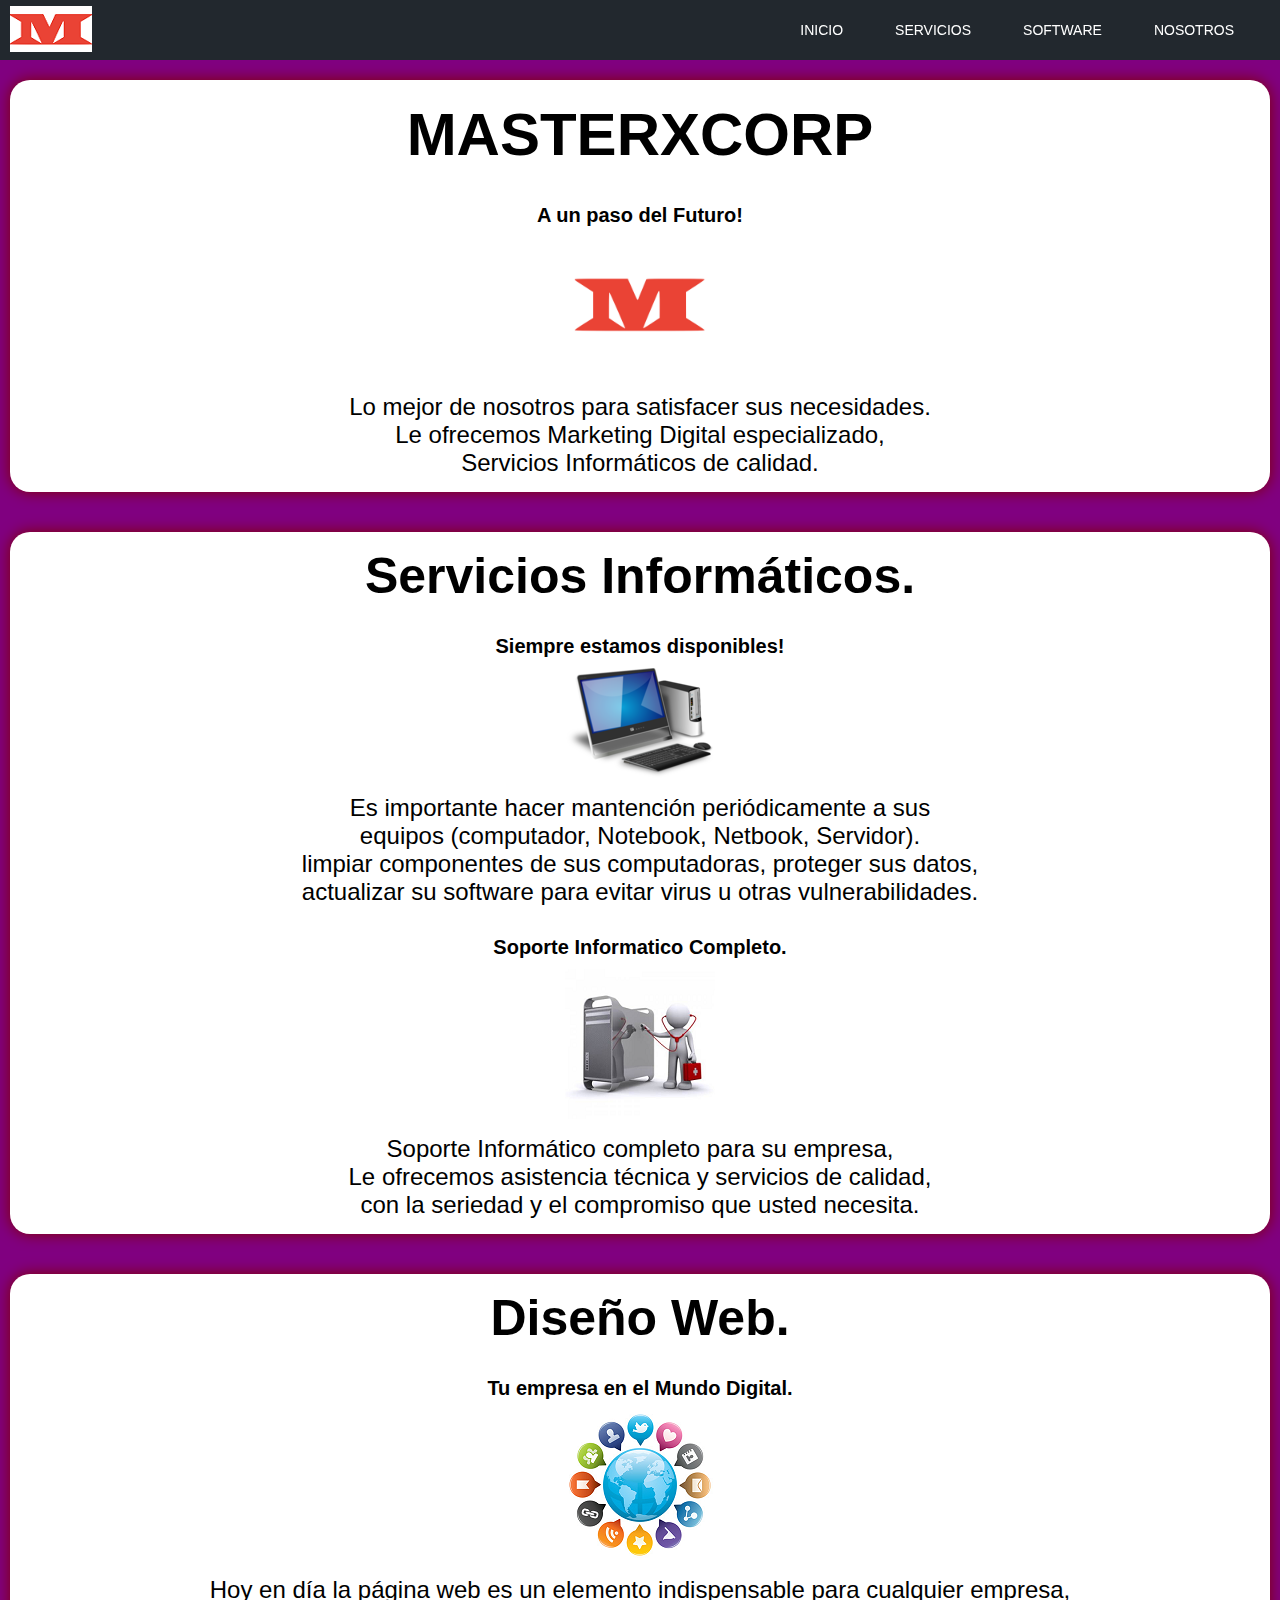
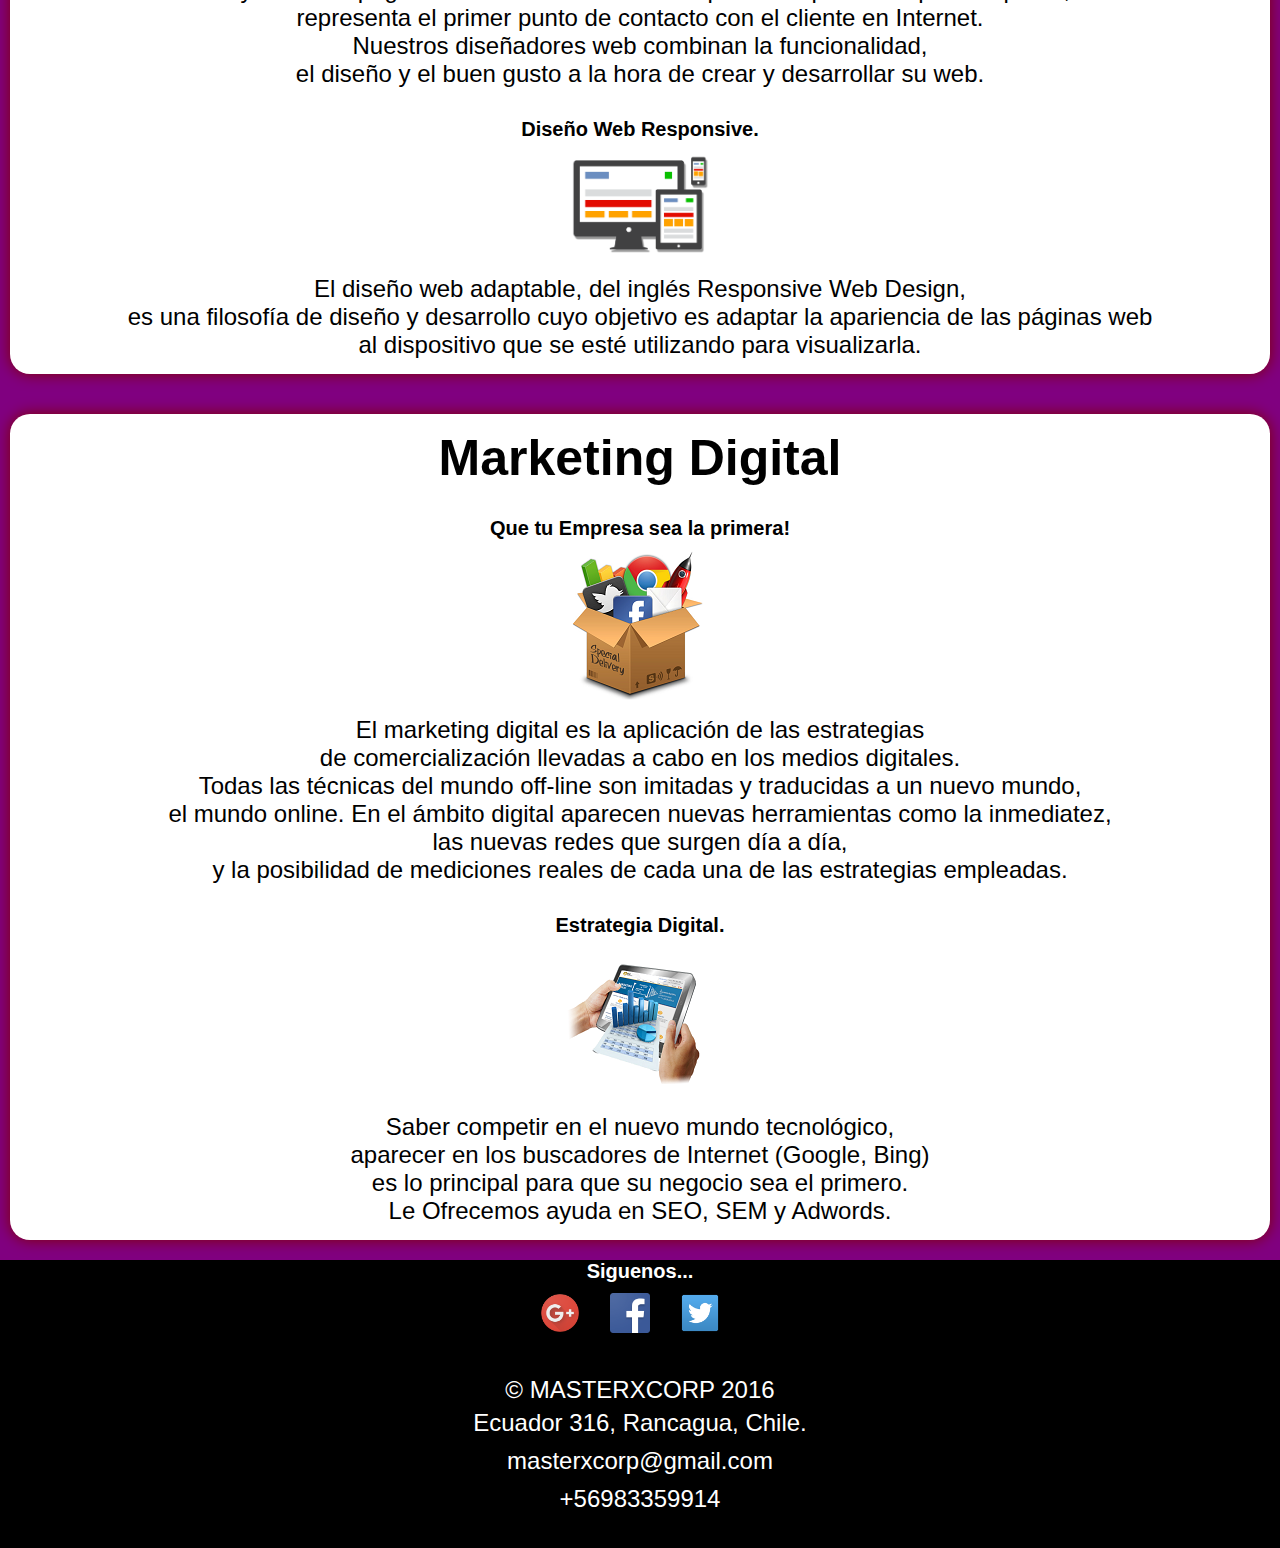
<file: index.html>
<!DOCTYPE html>
<html lang="es">
<head>
	<meta charset="utf-8">
	<meta name="autor" 		content="Victor Jara Alvarez">
	<meta name="viewport" 	content="width=device-width, initial-scale=1, maximum-scale=1">
<!-- Autor Google + -->
	<link rel="author" 		href="https://plus.google.com/+VictorJaraalvarez">
	<link rel="publisher" 	href="https://plus.google.com/+MasterxcorpClServicios">

<!-- Para compartir en FACEBOOK -->
    <meta property="og:url" 		content="http://masterxcorp.cl"/>
    <meta property="og:type" 		content="article"/>
    <meta property="og:title" 		content="MASTERXCORP SERVICIOS INFORMATICOS"/>
    <meta property="og:description" content="Servicios Informáticos, Creación de páginas Web, Diseño Web, Marketing Digital, Asistencia Técnica."/>
    <meta property="og:image" 		content="http://masterxcorp.cl/files/img/logos/masterxcorp.png"/>
<!-- verificación en los buscadores web -->
	
<!-- SEO para google -->
<meta name="description" content="Servicios Informáticos, Creación de páginas Web, Diseño Web, Marketing Digital, Formateo Computador, Notebook, Redes Wifi, LAN, Asistencia Técnica.">

<meta name="keywords" content="Pichilemu, Rancagua, Servicios Informáticos, Diseño Web, Creación de páginas Web, Marketing Digital, ">

<!-- Robots -->
	<META name="robots" content="INDEX,FOLLOW">

<!-- Estilos CSS **********************************************-->
	<link rel="stylesheet" 	href="files/css/estilos.css"/>
<!-- Pagina Canonical -->
	<link rel="canonical" 	href="http://masterxcorp.cl"/>
<!-- FABICON -->
	<link rel="shortcut icon" href="favicon.ico" title="favicon"/>

<!--[if lt IE 9]>
          <script src="https://oss.maxcdn.com/libs/html5shiv/3.7.0/html5shiv.js"></script>
          <script src="https://oss.maxcdn.com/libs/respond.js/1.4.2/respond.min.js"></script>
<![endif]-->
	
<!-- titulo de la web -->
<title>MasterXCorp | Servicios Informáticos | Desarrollo Web </title>	
</head>
<body>



<!-- Header con estilo y siempre visible -->
<header>
    <a href="#" id="logo">Logo</a>
    <nav id="menu">
        <a href="#" class="nav-mobile" id="nav-mobile"></a>
        <ul>
            <li><a href="http://masterxcorp.cl">Inicio</a></li>
            <li><a href="servicios.html">Servicios</a></li>
            <li><a href="software.html">Software</a></li>
            <li><a href="nosotros.html">Nosotros</a></li>
        </ul>
    </nav>
</header>
<!-- Header con estilo y siempre visible -->



<div id="content">
<section>
<article>
<h1><strong>MASTERXCORP</strong></h1>
<h3>A un paso del Futuro!</h3>
<img src="files/img/logos/masterxcorp.png" WIDTH="150" HEIGHT="150" alt="Logo de MasterXCorp" title="Logo de MasterXCorp">
<p>Lo mejor de nosotros para satisfacer sus necesidades.<br/>
Le ofrecemos Marketing Digital especializado,<br/>
Servicios Informáticos de calidad.</p>
</article>
</section>



<section>
<article>
<div class="seccion">
<h2>Servicios Informáticos.</h2>
<h3>Siempre estamos disponibles!</h3>
<img src="files/img/img/computer.png" alt="computadora" title="computadora">
<p>
Es importante hacer mantención periódicamente a sus <br/>
equipos (computador, Notebook, Netbook, Servidor).<br/>
limpiar componentes de sus computadoras, proteger sus datos, <br/>
actualizar su software para evitar virus u otras vulnerabilidades.<br/>
</p>
<h3>Soporte Informatico Completo.</h3>
<img src="files/img/img/servicio.png"  alt="Servicio" title="Servicio">
<p>
Soporte Informático completo para su empresa,<br/>
Le ofrecemos asistencia técnica y servicios de calidad,<br/> 
con la seriedad y el compromiso que usted necesita.
</p>
</div>
</article>
</section>




<section>
<article>
<h2>Diseño Web.</h2>
<h3>Tu empresa en el Mundo Digital.</h3>
<img src="files/img/img/contenidos.png"  alt="Contenidos" title="Contenidos">
<p>
Hoy en día la página web es un elemento indispensable para cualquier empresa,<br/>
representa el primer punto de contacto con el cliente en Internet.<br/> 
Nuestros diseñadores web combinan la funcionalidad,<br/> 
el diseño y el buen gusto a la hora de crear y desarrollar su web.<br/>
</p>
<h3>Diseño Web Responsive.</h3>
<img src="files/img/img/responsive.png"  alt="responsive" title="responsive" WIDTH="150" HEIGHT="150">
<p>El diseño web adaptable, del inglés Responsive Web Design,<br/>
es una filosofía de diseño y desarrollo cuyo objetivo es adaptar la apariencia de las páginas web<br/>
al dispositivo que se esté utilizando para visualizarla.<br/>
</p>
</article>
</section>




<section>
<article>
<h2>Marketing Digital</h2>
<h3>Que tu Empresa sea la primera!</h3>
<img src="files/img/img/marketing.png"  alt="Marketing" title="Marketing">
<p>El marketing digital es la aplicación de las estrategias <br/>
 de comercialización llevadas a cabo en los medios digitales. <br/>
 Todas las técnicas del mundo off-line son imitadas y traducidas a un nuevo mundo,<br/>
 el mundo online. En el ámbito digital aparecen nuevas herramientas como la inmediatez,<br/>
 las nuevas redes que surgen día a día,<br/>
 y la posibilidad de mediciones reales de cada una de las estrategias empleadas. 
</p>
<h3>Estrategia Digital.</h3>
<img src="files/img/img/grafico.png" alt="Servicio" title="Servicio">
<p>
Saber competir en el nuevo mundo tecnológico,<br/>
aparecer en los buscadores de Internet (Google, Bing)<br/>
es lo principal para que su negocio sea el primero.<br/>
Le Ofrecemos ayuda en SEO, SEM y Adwords.
</p>
</article>
</section>



<footer>
<h3>Siguenos...</h3>
<nav>
<ul>
   <li><a href="https://plus.google.com/106494353162200826220" target="_blank">
  <img src="files/img/logos/googleplus.png" alt="google plus" title="Google plus" WIDTH="50" HEIGHT="50"/></a></li>
  <li><a href="http://www.facebook.com/masterxcorp" target="_blank">
  <img src="files/img/logos/face.png" alt="facebook" title="Facebook" WIDTH="50" HEIGHT="50" /></a></li>
  <li><a href="https://twitter.com/masterxcorp" target="_blank">
  <img src="files/img/logos/twitter.png" alt="twitter" title="twitter" WIDTH="50" HEIGHT="50" /></a></li>
</ul>
</nav>
<adress>© MASTERXCORP 2016</adress>
<p>Ecuador 316, Rancagua, Chile.</p>
<p>masterxcorp@gmail.com</p>
<p>+56983359914</p>
</footer>





</div>
<script src="https://ajax.googleapis.com/ajax/libs/jquery/1.9.1/jquery.min.js"></script>
<script>
    $(function() {

        var btn_movil = $('#nav-mobile'),
            menu = $('#menu').find('ul');

        // Al dar click agregar/quitar clases que permiten el despliegue del menú
        btn_movil.on('click', function (e) {
            e.preventDefault();

            var el = $(this);

            el.toggleClass('nav-active');
            menu.toggleClass('open-menu');
        })

    });
</script>
</body>
</html>
</file>
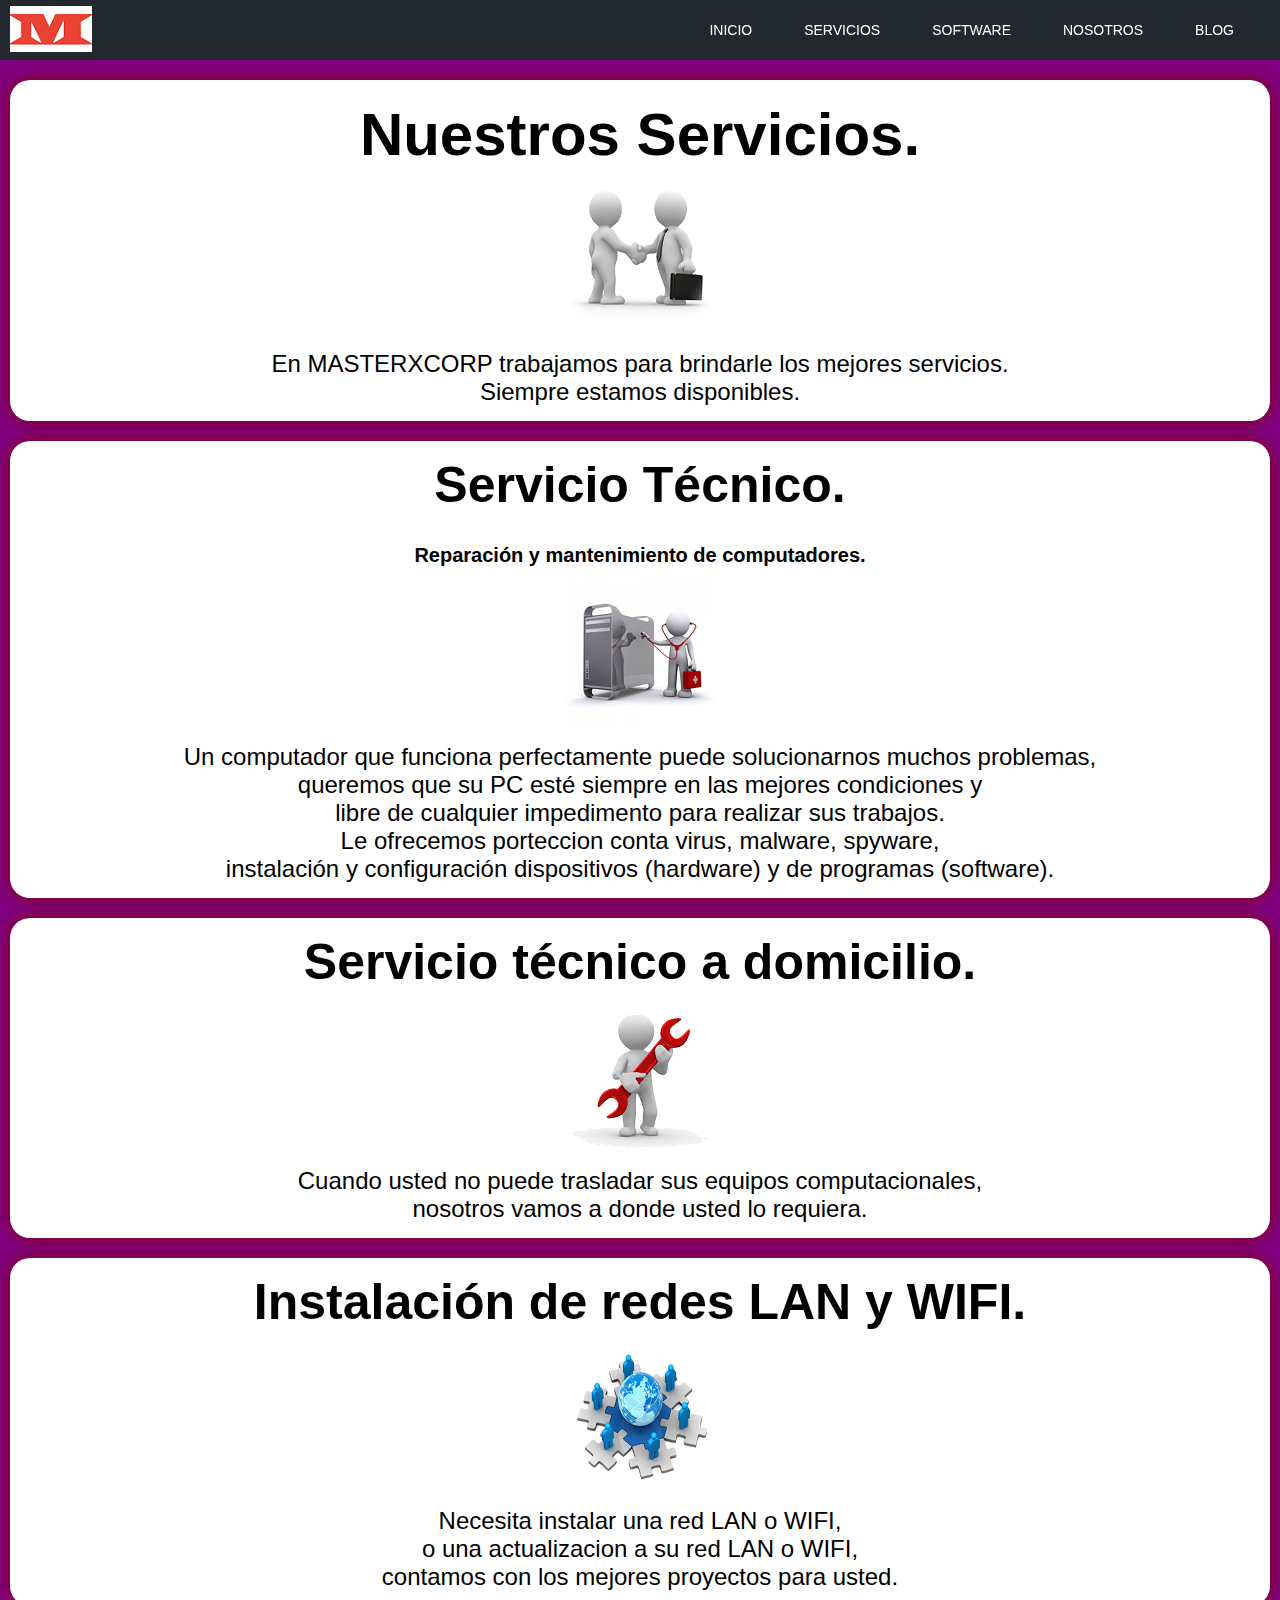
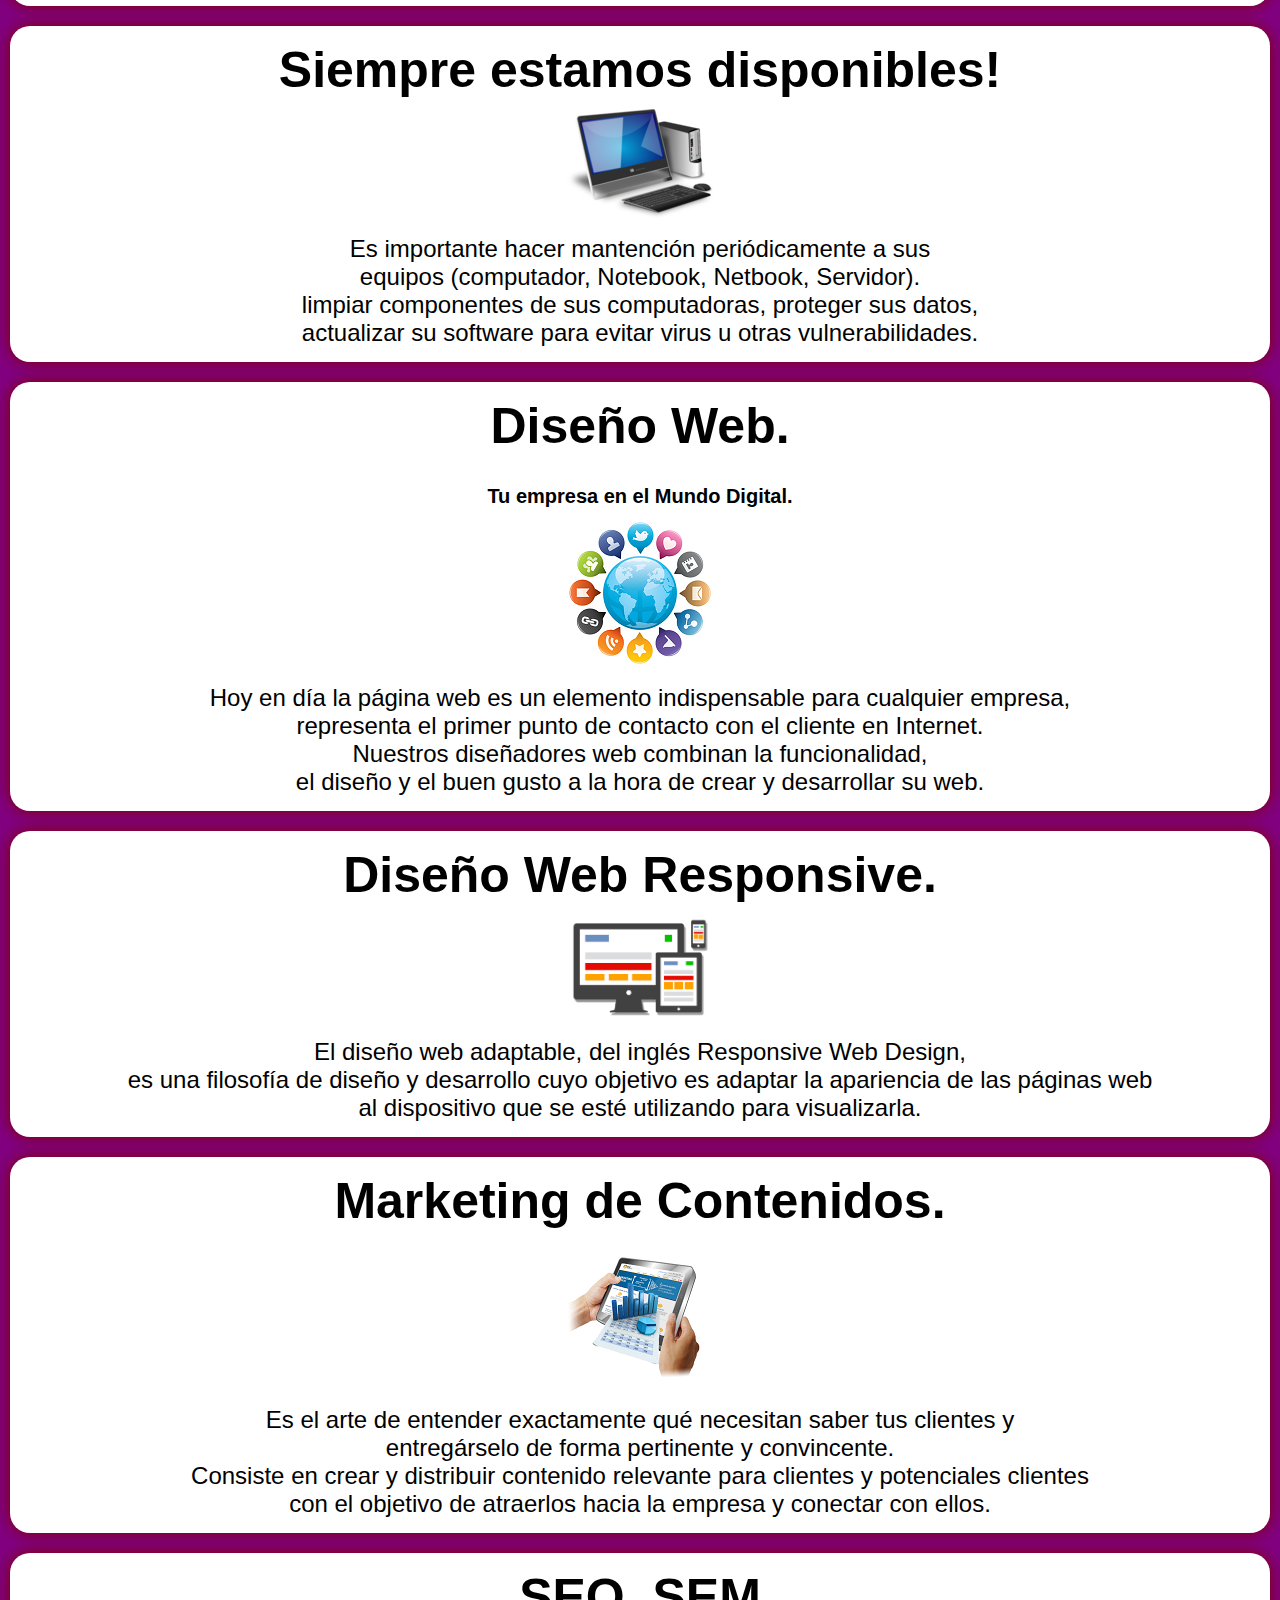
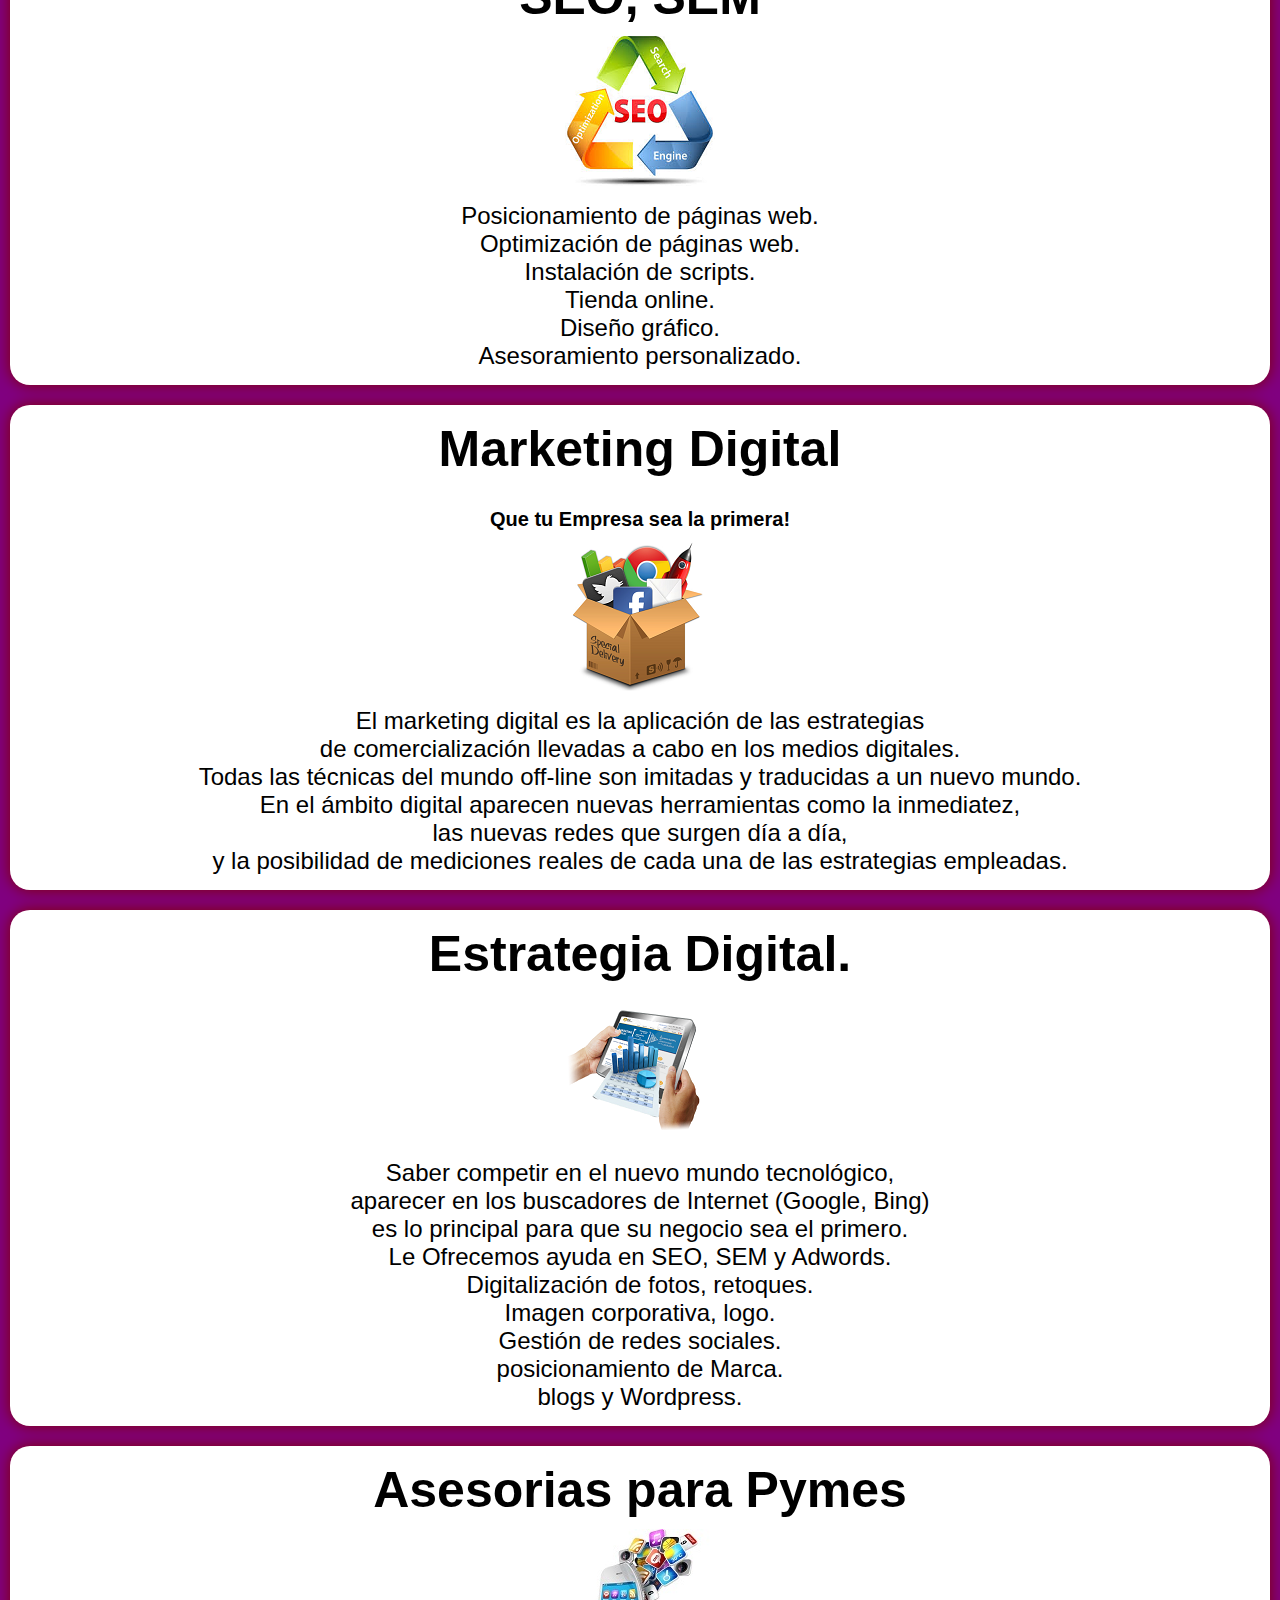
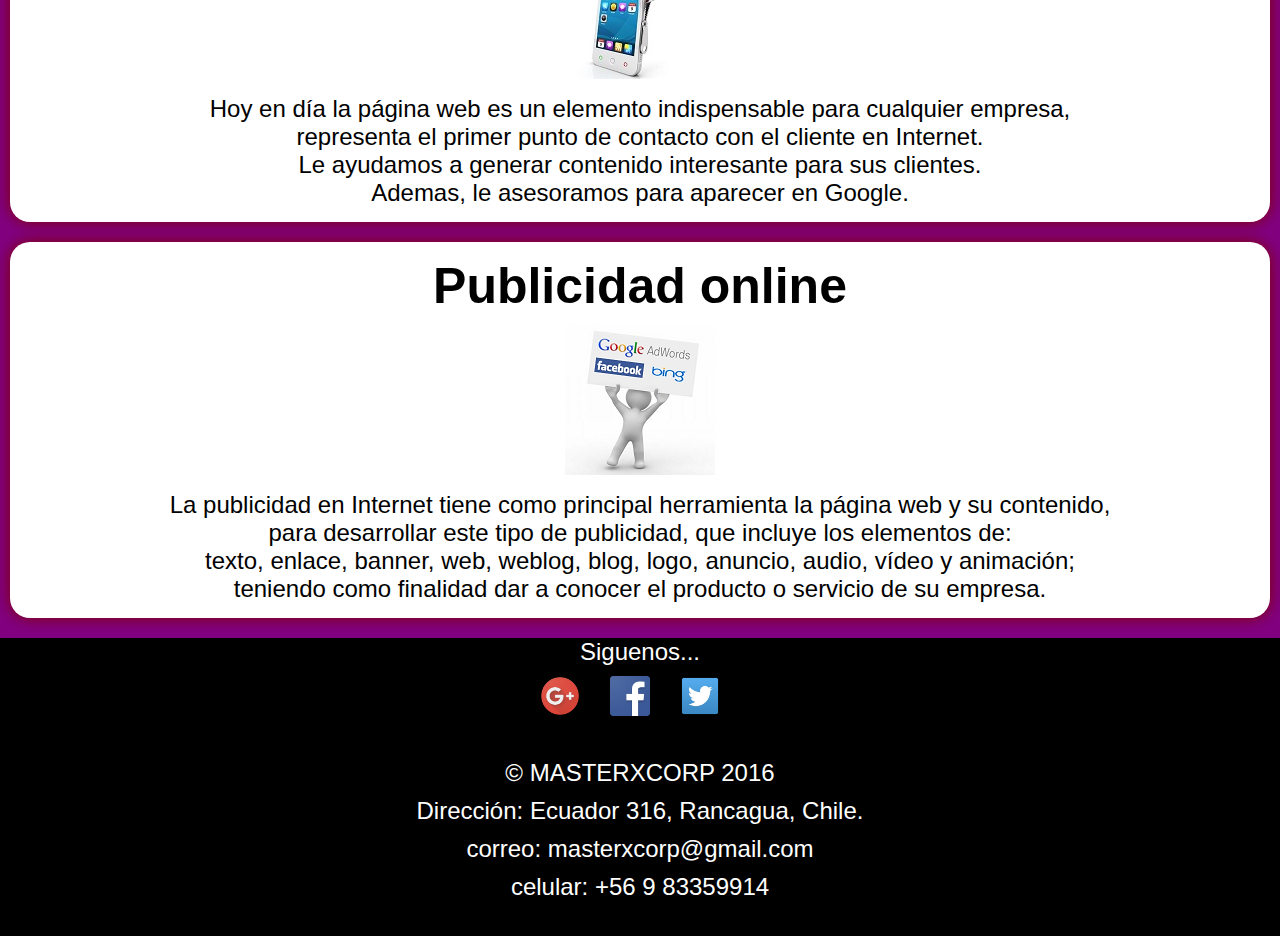
<file: servicios.html>
﻿<!DOCTYPE html>
<html lang="es">
<head>
<meta charset="utf-8">
<meta name="autor" 			content="VictorJaraalvarez">
<meta name="viewport" 		content="width=device-width, user-scalable=no, initial-scale=1.0, maximum-scale=1.0, minimum-scale=1.0">
<!-- Autor Google + -->
<link rel="author" 		href="https://plus.google.com/+VictorJaraalvarez">
<link rel="publisher" 	href="https://plus.google.com/+MasterxcorpClServicios">
<!-- Para compartir en GOOGLE PLUS -->
<meta itemprop="name" 					content="MasterXCorp">
<meta itemprop="description" 			content="Servicios Informáticos, Marketing Digital, Asistencia técnica y mucho más.">
<meta itemprop="image" 					content="http://masterxcorp.cl/files/img/logos/masterxcorp.png">
<!-- Para compartir en FACEBOOK -->
<meta property="og:url"           		content="http://masterxcorp.cl" />
<meta property="og:type"         		content="article" />
<meta property="og:title"         		content="MASTERXCORP SERVICIOS INFORMATICOS" />
<meta property="og:description"  		content="Servicios Informáticos, Marketing Digital, Asistencia técnica y mucho más." />
<meta property="og:image"         		content="http://masterxcorp.cl/files/img/logos/masterxcorp.png" />

<!-- SEO para google -->
<meta name="description" 	content="Servicios Informáticos, Marketing Digital, Asistencia técnica y mucho más.">
<meta name="keywords" 		content="Servicios Informáticos, Marketing Digital, Asistencia Técnica y mucho más.">
<!-- Robots -->
<META name="robots" content="INDEX,FOLLOW">
<!-- Pagina Canonical -->
<link rel="canonical" href="http://masterxcorp.cl/servicios.html" />
<!-- Estilos CSS -->
<link rel="stylesheet" href="files/css/estilos.css" />
<!--[if lt IE 9]>
          <script src="https://oss.maxcdn.com/libs/html5shiv/3.7.0/html5shiv.js"></script>
          <script src="https://oss.maxcdn.com/libs/respond.js/1.4.2/respond.min.js"></script>
<![endif]-->
<!-- FABICON -->
<link rel="shortcut icon" href="favicon.ico" title="favicon"/>
<!-- titulo de la web -->
<title> MasterXCorp | Servicios | Rancagua</title>
</head>
<body>

<!-- Header con estilo y siempre visible -->
<header>
    <a href="#" id="logo">Logo</a>
    <nav id="menu">
        <a href="#" class="nav-mobile" id="nav-mobile"></a>
        <ul>
            <li><a href="http://masterxcorp.cl">Inicio</a></li>
            <li><a href="servicios.html">Servicios</a></li>
            <li><a href="software.html">Software</a></li>
            <li><a href="nosotros.html">Nosotros</a></li>
            <li><a href="https://masterxcorp.wordpress.com" TARGET="_blank">Blog</a></li>
        </ul>
    </nav>
</header>
<!-- Header con estilo y siempre visible -->
<section>
<article>
<h1>Nuestros Servicios.</h1>
<img src="files/img/img/servicios.png"  alt="servicios" title="servicios">
<p>En MASTERXCORP trabajamos para brindarle los mejores servicios.</br >
Siempre estamos disponibles.</p>
</article>		
<article>	
<h2>Servicio Técnico.</h2>
<h3>Reparación y mantenimiento de computadores.</h3>
<img src="files/img/img/servicio.png"  alt="servicios" title="servicios">
<p>Un  computador  que  funciona   perfectamente  puede solucionarnos  muchos  problemas,<br/>
 queremos  que  su  PC esté siempre en  las mejores condiciones y <br/>
 libre de cualquier impedimento para realizar sus trabajos. <br/>
 Le ofrecemos porteccion conta virus, malware, spyware, <br/>
 instalación y configuración dispositivos (hardware) y de programas (software).</p>
</article>		
<article>	
<h2>Servicio técnico a domicilio.</h2>
<img src="files/img/img/trab.png"  alt="trabajo" title="trabajo">
<p>Cuando usted no puede trasladar sus equipos computacionales, <br />
nosotros vamos a donde usted lo requiera.</p>
</article>		
<article>	
<h2>Instalación de redes LAN y WIFI.</h2>
<img src="files/img/img/redes.png"  alt="resdes" title="redes">
<p>Necesita instalar una red LAN o WIFI, <br />
o una actualizacion a su red LAN o WIFI, <br />
contamos con los mejores proyectos para usted.</p>
</article>		
<article>	
<h2>Siempre estamos disponibles!</h2>
<img src="files/img/img/computer.png" alt="computadora" title="computadora">
<p>Es importante hacer mantención periódicamente a sus <br/>
equipos (computador, Notebook, Netbook, Servidor).<br/>
limpiar componentes de sus computadoras, proteger sus datos, <br/>
actualizar su software para evitar virus u otras vulnerabilidades.</p>
</article>
<article>
<h2>Diseño Web.</h2>
<h3>Tu empresa en el Mundo Digital.</h3>
<img src="files/img/img/contenidos.png"  alt="Contenidos" title="Contenidos">
<p>
Hoy en día la página web es un elemento indispensable para cualquier empresa,<br/>
representa el primer punto de contacto con el cliente en Internet.<br/> 
Nuestros diseñadores web combinan la funcionalidad,<br/> 
el diseño y el buen gusto a la hora de crear y desarrollar su web.<br/>
</p>
</article>
<article>
<h2>Diseño Web Responsive.</h2>
<img src="files/img/img/responsive.png"  alt="responsive" title="responsive" WIDTH="150" HEIGHT="150">
<p>El diseño web adaptable, del inglés Responsive Web Design,<br/>
es una filosofía de diseño y desarrollo cuyo objetivo es adaptar la apariencia de las páginas web<br/>
al dispositivo que se esté utilizando para visualizarla.<br/>
</p>
</article>
<article>
<h2>Marketing de Contenidos.</h2>
<img src="files/img/img/grafico.png"  alt="contenidos" title="contenidos">
<p>Es el arte de entender exactamente qué necesitan saber tus clientes y <br />
entregárselo de forma pertinente y convincente. <br />
Consiste en crear y distribuir contenido relevante para clientes y potenciales clientes<br />
con el objetivo de atraerlos hacia la empresa y conectar con ellos.</p>
</article>
<article>
<h2>SEO, SEM</h2>
<img src="files/img/img/seo.png"  alt="seo" title="seo">
 <p>Posicionamiento de páginas web.</br>
Optimización de páginas web.</br>
Instalación de scripts.</br>
Tienda online.</br>
Diseño gráfico.</br>
Asesoramiento personalizado.</br></p>    
</article>	
<article>
<h2>Marketing Digital</h2>
<h3>Que tu Empresa sea la primera!</h3>
<img src="files/img/img/marketing.png"  alt="Marketing" title="Marketing">
<p>El marketing digital es la aplicación de las estrategias <br/>
 de comercialización llevadas a cabo en los medios digitales. <br/>
 Todas las técnicas del mundo off-line son imitadas y traducidas a un nuevo mundo.<br/>
 En el ámbito digital aparecen nuevas herramientas como la inmediatez,<br/>
 las nuevas redes que surgen día a día,<br/>
 y la posibilidad de mediciones reales de cada una de las estrategias empleadas. 
</p>
</article>	
<article>
<h2>Estrategia Digital.</h2>
<img src="files/img/img/grafico.png" alt="Servicio" title="Servicio">
<p>
Saber competir en el nuevo mundo tecnológico,<br/>
aparecer en los buscadores de Internet (Google, Bing)<br/>
es lo principal para que su negocio sea el primero.<br/>
Le Ofrecemos ayuda en SEO, SEM y Adwords.<br />
Digitalización de fotos, retoques.<br/>
Imagen corporativa, logo.<br/>
Gestión de redes sociales.<br/>
posicionamiento de Marca.<br/>
blogs y Wordpress.<br/></p>
</article>	
<article>
<h2>Asesorias para Pymes</h2>
<img src="files/img/img/movil.jpg"  alt="movil" title="movil">
<p>Hoy en día la página web es un elemento indispensable para cualquier empresa,<br />
representa el primer punto de contacto con el cliente en Internet.<br />
Le ayudamos a generar contenido interesante para sus clientes.<br />
Ademas, le asesoramos para aparecer en Google.</p>
</article>	
<article>
<h2>Publicidad online</h2>
<img src="files/img/img/public.png"  alt="public" title="public">
<p>La publicidad en Internet tiene como principal herramienta la página web y su contenido,<br />
 para desarrollar este tipo de publicidad, que incluye los elementos de: <br />
 texto, enlace, banner, web, weblog, blog, logo, anuncio, audio, vídeo y animación; <br />
 teniendo como finalidad dar a conocer el producto o servicio de su empresa.</p>
</article>	
</section>












<footer>
<p>Siguenos...</p>
<nav>
<ul>
   <li><a href="https://plus.google.com/106494353162200826220" target="_blank">
  <img src="files/img/logos/googleplus.png" alt="google plus" title="Google plus" WIDTH="50" HEIGHT="50"/></a></li>
  <li><a href="http://www.facebook.com/masterxcorp" target="_blank">
  <img src="files/img/logos/face.png" alt="facebook" title="Facebook" WIDTH="50" HEIGHT="50" /></a></li>
  <li><a href="https://twitter.com/masterxcorp" target="_blank">
  <img src="files/img/logos/twitter.png" alt="twitter" title="twitter" WIDTH="50" HEIGHT="50" /></a></li>
</ul>
</nav>
<p>© MASTERXCORP 2016</p>
<p>Dirección: Ecuador 316, Rancagua, Chile.</p>
<p>correo: masterxcorp@gmail.com</p>
<p>celular: +56 9 83359914</p>
</footer>
</div>
<script src="https://ajax.googleapis.com/ajax/libs/jquery/1.9.1/jquery.min.js"></script>
<script>
    $(function() {

        var btn_movil = $('#nav-mobile'),
            menu = $('#menu').find('ul');

        // Al dar click agregar/quitar clases que permiten el despliegue del menú
        btn_movil.on('click', function (e) {
            e.preventDefault();

            var el = $(this);

            el.toggleClass('nav-active');
            menu.toggleClass('open-menu');
        })

    });
</script>
</body>
</html>
</file>
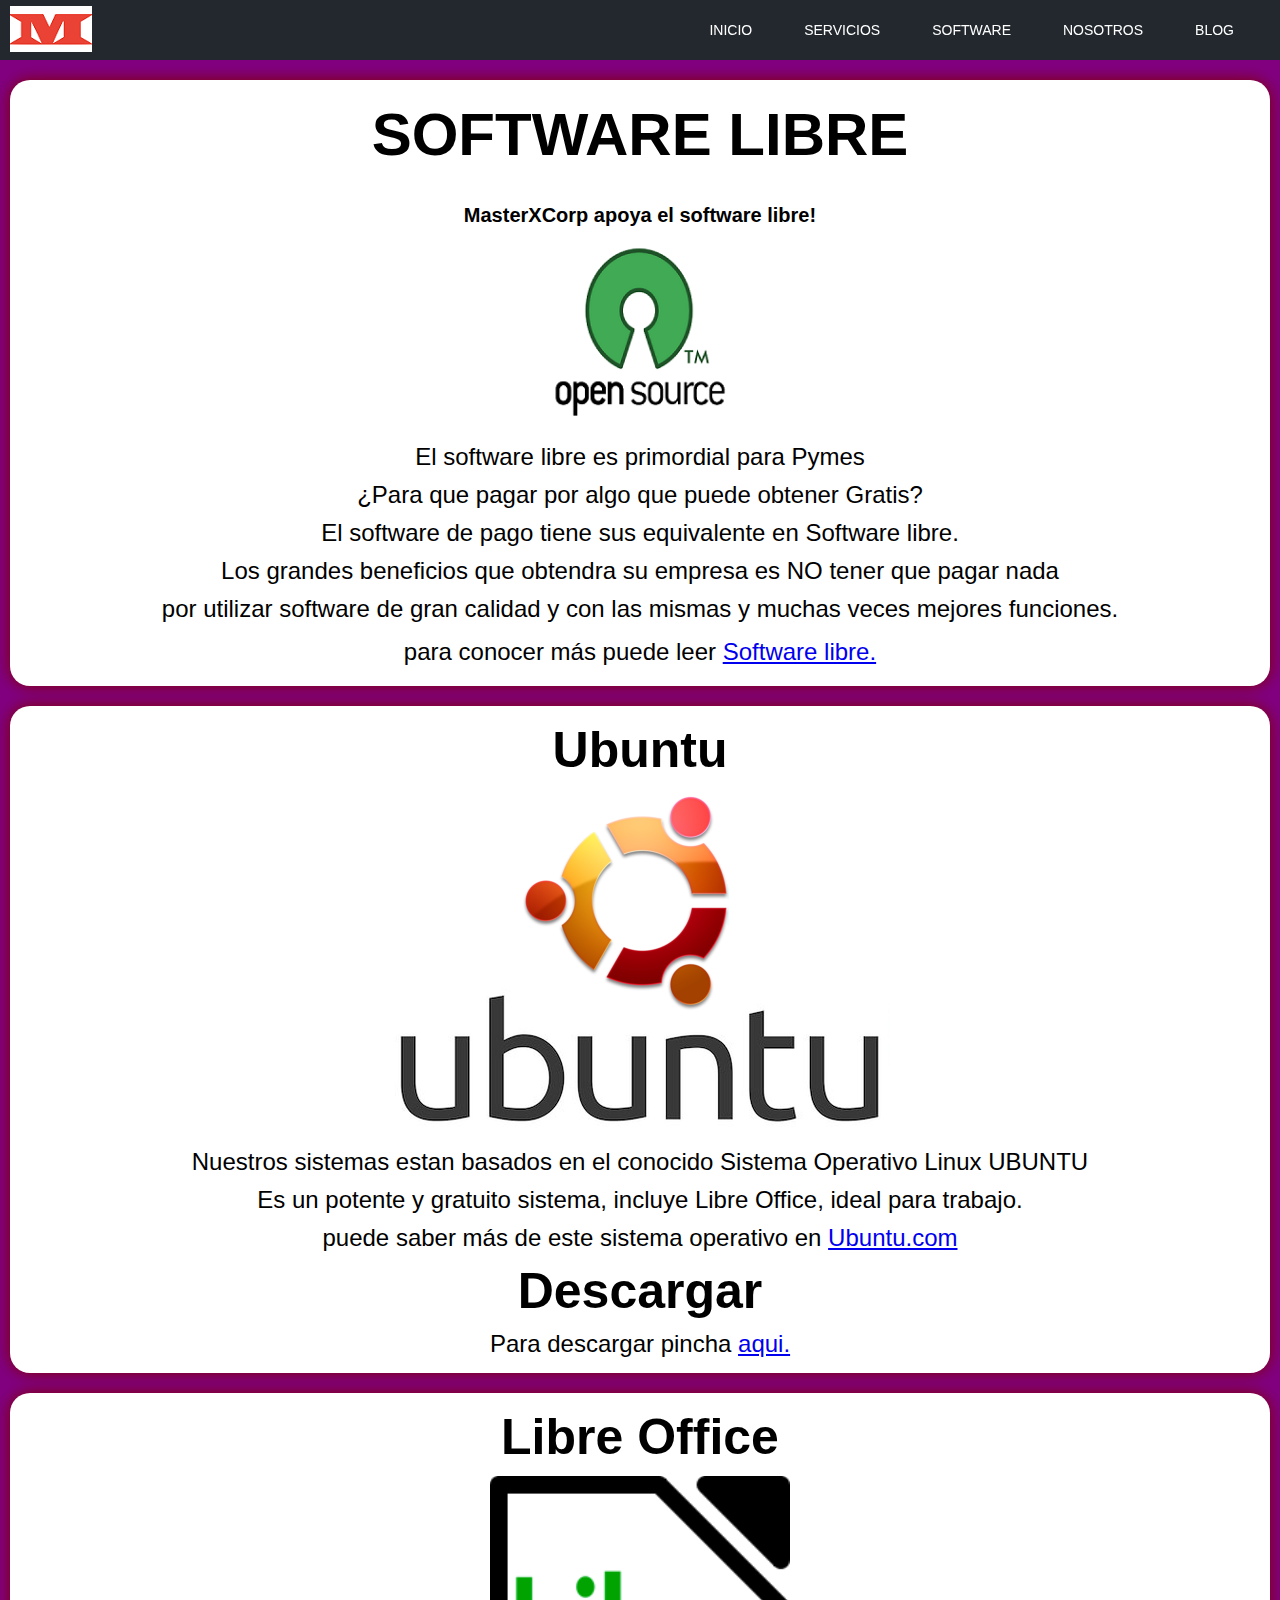
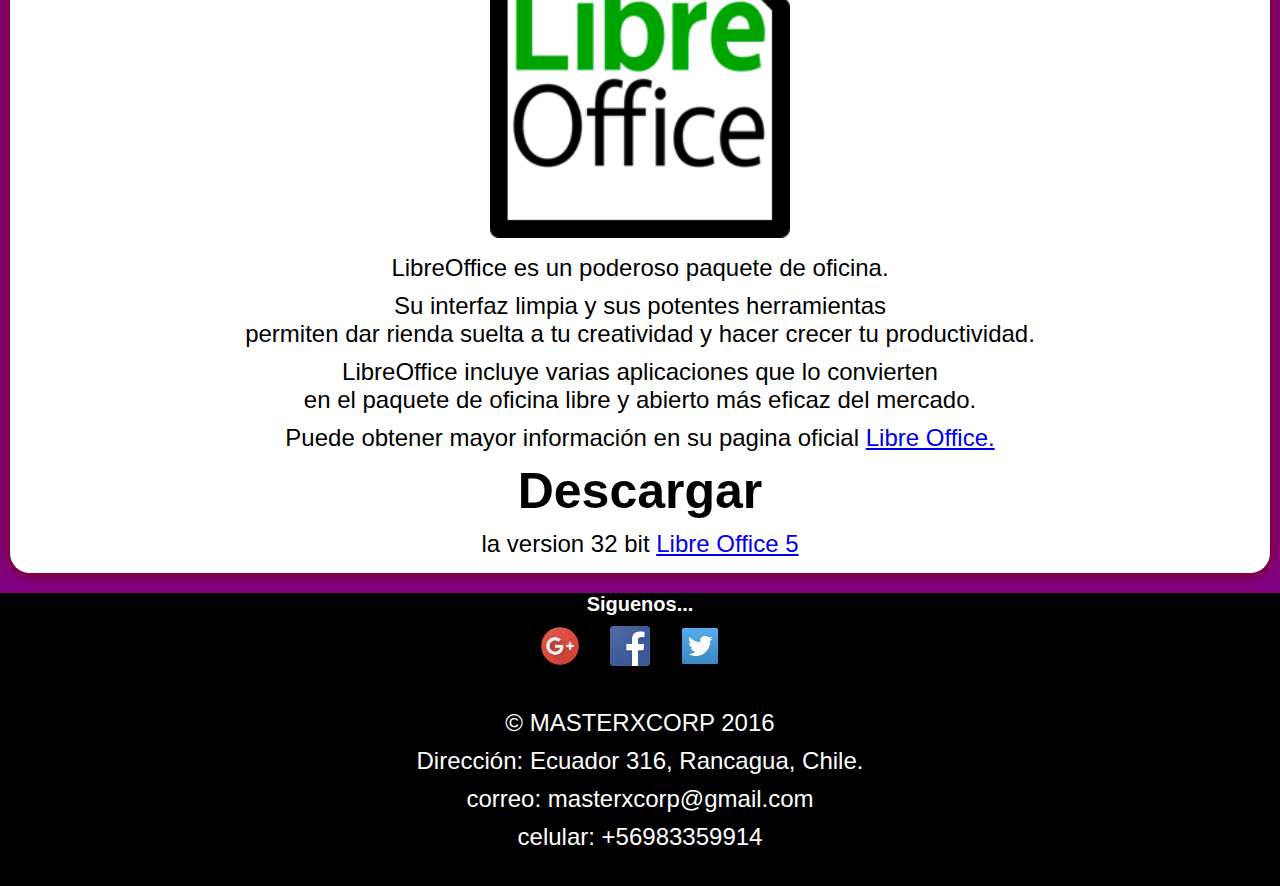
<file: software.html>
<!DOCTYPE html>
<html lang="es">
<head>
	<meta charset="utf-8">
	<meta name="autor" 	content="Victor Jara Alvarez">
	<meta name="viewport" 	content="width=device-width, initial-scale=1, maximum-scale=1">
<!-- Autor Google + -->
	<link rel="author" 	href="https://plus.google.com/+VictorJaraalvarez">
	<link rel="publisher" 	href="https://plus.google.com/+MasterxcorpClServicios">

<!-- Para compartir en FACEBOOK -->
    <meta property="og:url" 		content="http://masterxcorp.cl"/>
    <meta property="og:type" 		content="article"/>
    <meta property="og:title" 		content="MASTERXCORP SERVICIOS INFORMATICOS"/>
    <meta property="og:description" 	content="Servicios Informáticos, Marketing Digital, Asistencia técnica y mucho más."/>
    <meta property="og:image" 		content="http://masterxcorp.cl/files/img/logos/masterxcorp.png"/>

<!-- SEO para google -->
<meta name="description" content="Servicios Informáticos, Diseño Web, Marketing Digital, MasterXCorp apoya el Software Libre.">

<meta name="keywords" content="Servicios Informáticos, Diseño Web, Marketing Digital, MasterXCorp apoya el Software Libre.">

<!-- Robots -->
	<META name="robots" content="INDEX,FOLLOW">
<!--[if lt IE 9]>
          <script src="https://oss.maxcdn.com/libs/html5shiv/3.7.0/html5shiv.js"></script>
          <script src="https://oss.maxcdn.com/libs/respond.js/1.4.2/respond.min.js"></script>
<![endif]-->
<!-- Estilos CSS **********************************************-->
	<link rel="stylesheet" 	href="files/css/estilos.css"/>
<!-- Pagina Canonical -->
	<link rel="canonical" 	href="http://masterxcorp.cl/soft.html"/>
<!-- FABICON -->
	<link rel="shortcut icon" href="favicon.ico" title="favicon"/>


	
<!-- titulo de la web -->
<title>MasterXCorp | Software libre </title>	
</head>
<body>

<!-- Header con estilo y siempre visible -->
<header>
    <a href="#" id="logo">Logo</a>
    <nav id="menu">
        <a href="#" class="nav-mobile" id="nav-mobile"></a>
        <ul>
            <li><a href="http://masterxcorp.cl">Inicio</a></li>
            <li><a href="servicios.html">Servicios</a></li>
			<li><a href="software.html">Software</a></li>
            <li><a href="nosotros.html">Nosotros</a></li>
			<li><a href="https://masterxcorp.wordpress.com" TARGET="_blank">Blog</a></li>
        </ul>
    </nav>
</header>
<!-- Header con estilo y siempre visible -->
<section>
<article>
<h1><strong>SOFTWARE LIBRE</strong></h1>
<h3>MasterXCorp apoya el software libre!</h3>
<img src="files/img/logos/opensource.png" WIDTH="200" HEIGHT="200" alt="open" title="open">
<p>El software libre es primordial para Pymes</p>
<p>¿Para que pagar por algo que puede obtener Gratis?</p>
<p>El software de pago tiene sus equivalente en Software libre.</p>
<p>Los grandes beneficios que obtendra su empresa es NO tener que pagar nada</p>
 <p>por utilizar software de gran calidad y con las mismas y muchas veces mejores funciones.</p>
<p></p>para conocer más puede leer <a href="https://es.wikipedia.org/wiki/Software_libre" target="_blank"> Software libre.</a> </p>
</article>


<article>
<h2>Ubuntu</h2>
<img src="files/img/logos/ubuntu-logo.png"  alt="ubuntu" title="ubuntu">
<p>Nuestros sistemas estan basados en el conocido Sistema Operativo Linux UBUNTU</p>
<p>Es un potente y gratuito sistema, incluye Libre Office, ideal para trabajo.</p>
<p>puede saber más de este sistema operativo en <a href="http://www.ubuntu.com/" target="_blank">Ubuntu.com</a></p>
<h2>Descargar</h2>
<p>Para descargar pincha <a href="http://www.ubuntu.com/download/desktop" target="_blank">aqui.</a></p>
</article>


<article>
<h2>Libre Office</h2>
<img src="files/img/logos/libreoffice.png"  alt="libreofice" title="libreofice">
<p>LibreOffice es un poderoso paquete de oficina.</p>
<p>Su interfaz limpia y sus potentes herramientas
<br />permiten dar rienda suelta a tu creatividad y hacer crecer tu productividad.</p>
<p>LibreOffice incluye varias aplicaciones que lo convierten<br />
en el paquete de oficina libre y abierto más eficaz del mercado.</p>
<p>Puede obtener mayor información en su pagina oficial <a href="https://es.libreoffice.org/" target="_blank">Libre Office.</a></p>
<h2>Descargar</h2>
<p>la version 32 bit <a href="http://donate.libreoffice.org/home/dl/win-x86/5.0.5/es/LibreOffice_5.0.5_Win_x86.msi" target="_blank">Libre Office 5</a></p>
</article>




</section>
<footer>
<h3>Siguenos...</h3>
<nav>
<ul>
   <li><a href="https://plus.google.com/106494353162200826220" target="_blank">
  <img src="files/img/logos/googleplus.png" alt="google plus" title="Google plus" WIDTH="50" HEIGHT="50"/></a></li>
  <li><a href="http://www.facebook.com/masterxcorp" target="_blank">
  <img src="files/img/logos/face.png" alt="facebook" title="Facebook" WIDTH="50" HEIGHT="50" /></a></li>
  <li><a href="https://twitter.com/masterxcorp" target="_blank">
  <img src="files/img/logos/twitter.png" alt="twitter" title="twitter" WIDTH="50" HEIGHT="50" /></a></li>
</ul>
</nav>
<p>© MASTERXCORP 2016</p>
<p>Dirección: Ecuador 316, Rancagua, Chile.</p>
<p>correo: masterxcorp@gmail.com</p>
<p>celular: +56983359914</p>
</footer>
<script src="https://ajax.googleapis.com/ajax/libs/jquery/1.9.1/jquery.min.js"></script>
<script>
    $(function() {

        var btn_movil = $('#nav-mobile'),
            menu = $('#menu').find('ul');

        // Al dar click agregar/quitar clases que permiten el despliegue del menú
        btn_movil.on('click', function (e) {
            e.preventDefault();

            var el = $(this);

            el.toggleClass('nav-active');
            menu.toggleClass('open-menu');
        })

    });
</script>
</body>
</html>
</file>
<file: files/css/estilos.css>
*{
	margin: 0;
	padding: 0;
	-webkit-box-sizing:border-box;
	-moz-box-sizing:border-box;
	box-sizing:border-box;
}


body{
    max-width: auto; /* tamaño maximo de la pagina web*/
	font-family: Helvetica;
    color: #666;
    background: #f2f2f2; 
	margin: 0 auto;
	text-align: center;
    font-size: 24px;
    padding-top: 60px; /** espacio de inicio **/
}


header, nav{
    display: block;
	
}

/* Definimos un ancho 100% y una altura fija para nuestro menú */
header{
    background: #22282e;
    height:60px;
	left: 0;
    top: 0;
    position: fixed;
    width: 100%;
    z-index: 2;

}

/* El logo sera flotado a la izquierda */
#logo{
    background: url(logo.png) no-repeat 0 0;
    display: block;
    float: left;
    margin: 6px 10px 0;
    width: 82px;
    height: 46px;
    text-indent: -9999px
}

/* Nuestro nav con id #menu lo flotaremos a la derecha*/
#menu{float: right;}   

    /* Quitamos estilos por defecto de el tag UL */
    #menu ul{
        list-style: none;
        font-size: 14px;
    }
        
        /* Centramos y ponemos los textos en mayuscula */
        #menu li{
           display: block;
           float: left;
           text-transform: uppercase;
           text-align: center;
        }
            
            /* Damos estilo a nuestros enlaces */
            #menu li a{
                display: block;
                color: #fff;
                text-decoration: none;
                height: 60px;
                line-height: 60px;
                padding: 0 26px;
            }
            #menu li a:hover{
                background: #151a1e;
                color: #ffc700;
            }
    
    /* Estilos #nav-mobile y lo ocultamos */
    #nav-mobile{
        display: none;
        background: url(nav.png) no-repeat center center;
        float: right;
        width: 60px;
        height: 60px;
        position: absolute;
        right: 0;
        top:0;
        opacity: .6;

    }   
        /* Agregaremos esta clase a #nav-mobile, cuando el menu mobile haya sido desplegado */
        #nav-mobile.nav-active{
            opacity: 1;
        }

/* Content */
#content{
    width: 100%;
    margin: auto;
    text-align: center;
    overflow: hidden;
}







/************************* section **********/

section    {
		background: purple;
		color: black;
		text-align: center;
		width: 100%;
		padding: 10px;
		margin: 0 auto;
		float: left;
		display: inline-block;
		}

article    {
		background: white;
		color: black;
		width: 100%;
		padding: 10px;
		margin: 10px auto;
		border-radius: 20px;
		box-shadow: 0 0 15px 0 maroon;
		float: left;
		display: inline-block;
		}

	
	aside {
		background: white;
		color: black;
		width: 100%;
		padding: 10px;
		margin: 0 auto;
		text-align: center;
		float: center;
		display: inline-block;
	}
	

	
	
	
footer{
	
		width: 100%;
		background: black;
		color: #FFF;
		margin: auto;
		padding-bottom: 30px;
		text-align: center;
}

footer nav {
		width: 100%;
		background: #000;
	
		margin: auto;
		text-align: center; /*alineacion de texto*/
		
		
}

footer nav ul { 
		list-style: none; 
		overflow: hidden;
		
		text-decoration: none;
		display:inline-block; /* codigo para poner en linea los nav */
	
}

footer nav ul li {
	float: left;
	
}

footer nav ul li a{

	display: block;
	
	color: #FFF;
	text-decoration: none;
}
	


 
h1 {
    font-size: 60px;
    margin: Auto;
	padding: 10px;
}

h2 {
	font-size: 50px;
    margin: Auto;
	padding: 5px;
}

h3 {
	font-size: 20px;
    	margin: Auto;
	padding: 5px;
	padding-top: 25px;
}

p {
    margin: auto;
	padding: 5px;
}

img {
    max-width: 100%;
    height: auto;
	padding: 5px;
}

img:hover {
-webkit-transform: scale(1.1);
 -ms-transform: scale(1.1);
 transform: scale(1.1); 
 }
 
/*
 * Navegación
 */
nav {
    float: right;
}
    nav ul {
        margin: 0;
        padding: 0;
        list-style: none;
        padding-right: 20px;
    }
    
        nav ul li {
            display: inline-block;
            line-height: 80px;
        }
            
            nav ul li a {
                display: block;
                padding: 0 10px;
                text-decoration: none;
            }
            
                nav ul li a:hover {
                    background: #0b76a6;
                }
    











@media screen and (max-width: 768px) {
        

		
*{
	margin: 0;
	padding: 0;
	-webkit-box-sizing:border-box;
	-moz-box-sizing:border-box;
	box-sizing:border-box;
}


body{
    max-width: auto; /* tamaño maximo de la pagina web*/
	font-family: Helvetica;
    color: #666;
    background: #f2f2f2; 
	margin: 0 auto;
	text-align: center;
    font-size: 16px;
  
}	
		
	 
h1 {
    font-size: 30px;
    margin: Auto;
	padding: 5px;
}

h2 {
	font-size: 20px;
    margin: Auto;
	padding: 5px;
}

h3 {
	font-size: 20px;
    margin: Auto;
	padding: 5px;
}

p {
    margin: auto;
	padding: 5px;
}

img {
    max-width: 100%;
    height: auto;
	padding: 5px;
}
	
img:hover {
-webkit-transform: scale(1.1);
 -ms-transform: scale(1.1);
 transform: scale(1.1); 
 }		
    
    /* mostramos #nav-mobile */
    #nav-mobile{ display: block; }

    /* Fijamos nuestro nav en 100% ancho y dejamos de flotarlo  */
    #menu{
        width: 100%;
        float: none;
        padding-top: 60px;
    }
        /* Convertimos nuestra lista de enlaces en un menú horizontal */
        #menu ul{
            -webkit-box-shadow: 0 1px 2px rgba(0,0,0,.5);
            -moz-box-shadow: 0 1px 2px rgba(0,0,0,.5);
            box-shadow: 0 1px 2px rgba(0,0,0,.5);
            max-height: 0;
            overflow: hidden;
        }
            /* estilos para los LI del menu */
            #menu li{
                background: #33363b;
                border-bottom: 1px solid #282b30;
                float: none;
            }

            /* Quitamos el borde del ultimo item del menú */
            #menu li:last-child{ border-bottom: 0;}
                #menu li a{
                    padding: 15px 0;
                    height: auto;
                    line-height: normal;
                }
                #menu li a:hover{background:#2a2d33}

        /* Agregamos una animación al despligue del menú */
        #menu ul.open-menu{
            max-height: 400px;
            -webkit-transition: max-height .4s;
            -moz-transition: max-height .4s;
            -ms-transition: max-height .4s;
            -o-transition: max-height .4s;
            transition: max-height .4s;
        }
}




@media screen and (max-width: 400px) {



}
</file>
